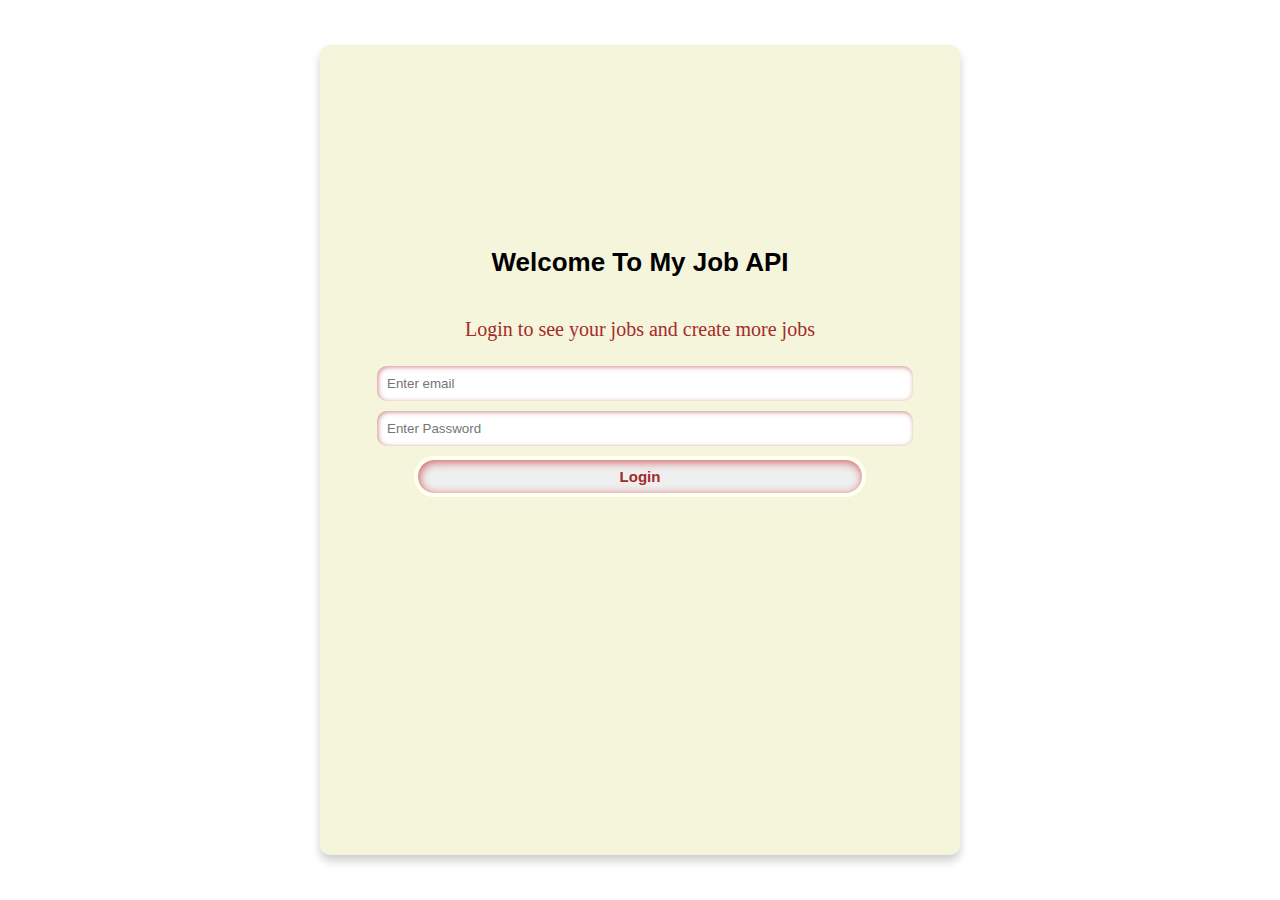
<file: public/alljobs.html>
<!DOCTYPE html>
<html lang="en">
<head>
    <meta charset="UTF-8">
    <meta http-equiv="X-UA-Compatible" content="IE=edge">
    <meta name="viewport" content="width=device-width, initial-scale=1.0">
    <title>Job API |Login</title>
    <link rel="stylesheet" href="./css/style.css">
</head>
<body>
    <main class="main">
        <div class="container">
           <h4 class="header_text">
            Welcome To  My Job API
           </h4>
           <span id="seejobs">
            Login to see your jobs and create more jobs
           </span>
            
           <div class="inputs">
             <input class="input_item" type="text" id="name" placeholder="Enter email">
             <input class="input_item" type="text" id="email" placeholder="Enter Password">
           </div>
            <div class="btns">
                <button class="input_btn" id="loginbtn" type="submit">Login</button>
            </div>
        </div>
    </main>
    
</body>
</html>
</file>
<file: public/css/style.css>
*{
    padding: 0 auto;
    margin: 0 auto;
    box-sizing: border-box;
}

/* LOGIN SIGN UP BEGIND*/
.main{
    text-align: center;
     background-color: beige;
     height: 100vh;
     
}
.container{
    position: relative;
    top: 20%;
}

.header_text{
    padding: 40px;
    text-align: center;
    font-size: 26px;
    font-family: 'Gill Sans', 'Gill Sans MT', Calibri, 'Trebuchet MS', sans-serif;
}
#seejobs{
  font-size: 20px;
  padding: 10px;
  
  text-align: center;
  color: brown;
font-family:cursive
}
.inputs{
    padding: 20px 20px 0px 20px;
    display: flex;
    flex-direction: column;
    flex-wrap: wrap;
    width: 90%;
}
.input_item{
    padding: 10px;
    width: 100%;
    margin: 5px;
    border-radius: 10px;
    border: none;
    box-shadow: inset 1px 1px 5px rgba(165, 42, 42, 0.562);
}
.btns{
    padding: 5px;
    width: 90%;
}
.input_btn{
    width: 80%;
    color: brown;
    font-size: 15px;
    font-weight: 700;
    border-radius: 20px;
    padding: 8px;
    box-shadow: inset 1px 2px 10px indianred;
    border: 4px solid ivory;
    font-family: Verdana, Geneva, Tahoma, sans-serif;
}

.input_btn:hover{
    color: rgb(5, 8, 10);
    opacity: 0.7;
    border: 2px solid indianred;
    box-shadow: inset 1px 2px 10px ivory;
    text-shadow: 0px 0.5px 0.5px black;
}

@media screen and (min-width:768px) {
    .main{
        width: 50%;
        box-shadow:  0px 6px 10px rgba(0, 0, 0, 0.192);
        border-radius: 10px;
        height: 90vh;
        position:absolute;
        top: 5%;
        left: 25%;
    }
}
/* LOGIN SIGN UP END*/

/* DASHBOARD BEGINS*/
.main-dashboard{
    width: 80%;
}
.navbar{
    width: 100%;
    display: flex;
    justify-content: space-evenly;
    padding: 20px;
    text-align: center;
    flex-wrap: wrap;
    border-bottom-right-radius: 10px;
    
    border-bottom-left-radius: 10px;
    box-shadow: inset 1px 2px 10px indianred;   

}
#jobs{
    display: flex;
    padding: 10px;
    width: 100%;
    justify-content: space-evenly;
    flex-wrap: wrap;
}
#job{
    font-size: 20px;
    padding: 10px;
    margin: 5px;
    width: 100%;
    box-shadow:  1px 5px 20px rgb(255, 151, 151);
    border-radius: 5px;
}
.job_item{
    font-family: cursive;
    padding: 6px;
}
#comp{
    color: rgb(241, 116, 43);

}
#stat{

    color: rgb(71, 3, 57);
}
#pos{

    color: rgb(10, 1, 59);
}

.header_text1{
font-size: 25px;
padding: 10px;
margin-top: 30px;
text-align: center;
}
.btn{
    width: 80%;

}
.input_bt{
    width: 100%;
    margin-bottom: 40px;
    border: none;
 
    color: brown;
    font-size: 15px;
    font-weight: 700;
    border-radius: 20px;
    padding: 8px;
    box-shadow: inset 1px 2px 10px indianred;
    border: 4px solid ivory;
    font-family: Verdana, Geneva, Tahoma, sans-serif;

}
.input_bt:hover{
    color: rgb(5, 8, 10);
    opacity: 0.7;
    border: 2px solid indianred;
    box-shadow: inset 1px 2px 10px ivory;
    text-shadow: 0px 0.5px 0.5px black;
}
#editbtn{
    color: white;
    background-color: rgb(3, 3, 44);
    border: none;
    padding: 10px;
    font-weight: 700;
    border-radius: 5px;
    box-shadow: inset 1px 2px 10px rgb(150, 119, 207);
}
#deletebtn{
    color: white;
    background-color: rgb(223, 11, 47);
    border: none;
    padding: 10px;
    font-weight: 700;
    border-radius: 5px;
    box-shadow: inset 1px 2px 10px rgb(19, 3, 49);
}

#editbtn:hover{
    color: rgb(255, 255, 255);
    background-color: indianred;
    opacity: 0.6;
}
#deletebtn:hover{
    color: crimson;
    opacity: 0.6;
    background-color: beige;

}
#hr{
    width: 100%;
     margin: 20px 0px 20px 0px; 
     height: 3px; 
     background-color: rgb(22, 5, 70); 
     border: none; border-radius: 15px;
}
@media screen  and (min-width:768px) {
    .job_create{
        width: 50%;
    }
    #job{
        width: 45%;
    }
}
</file>
